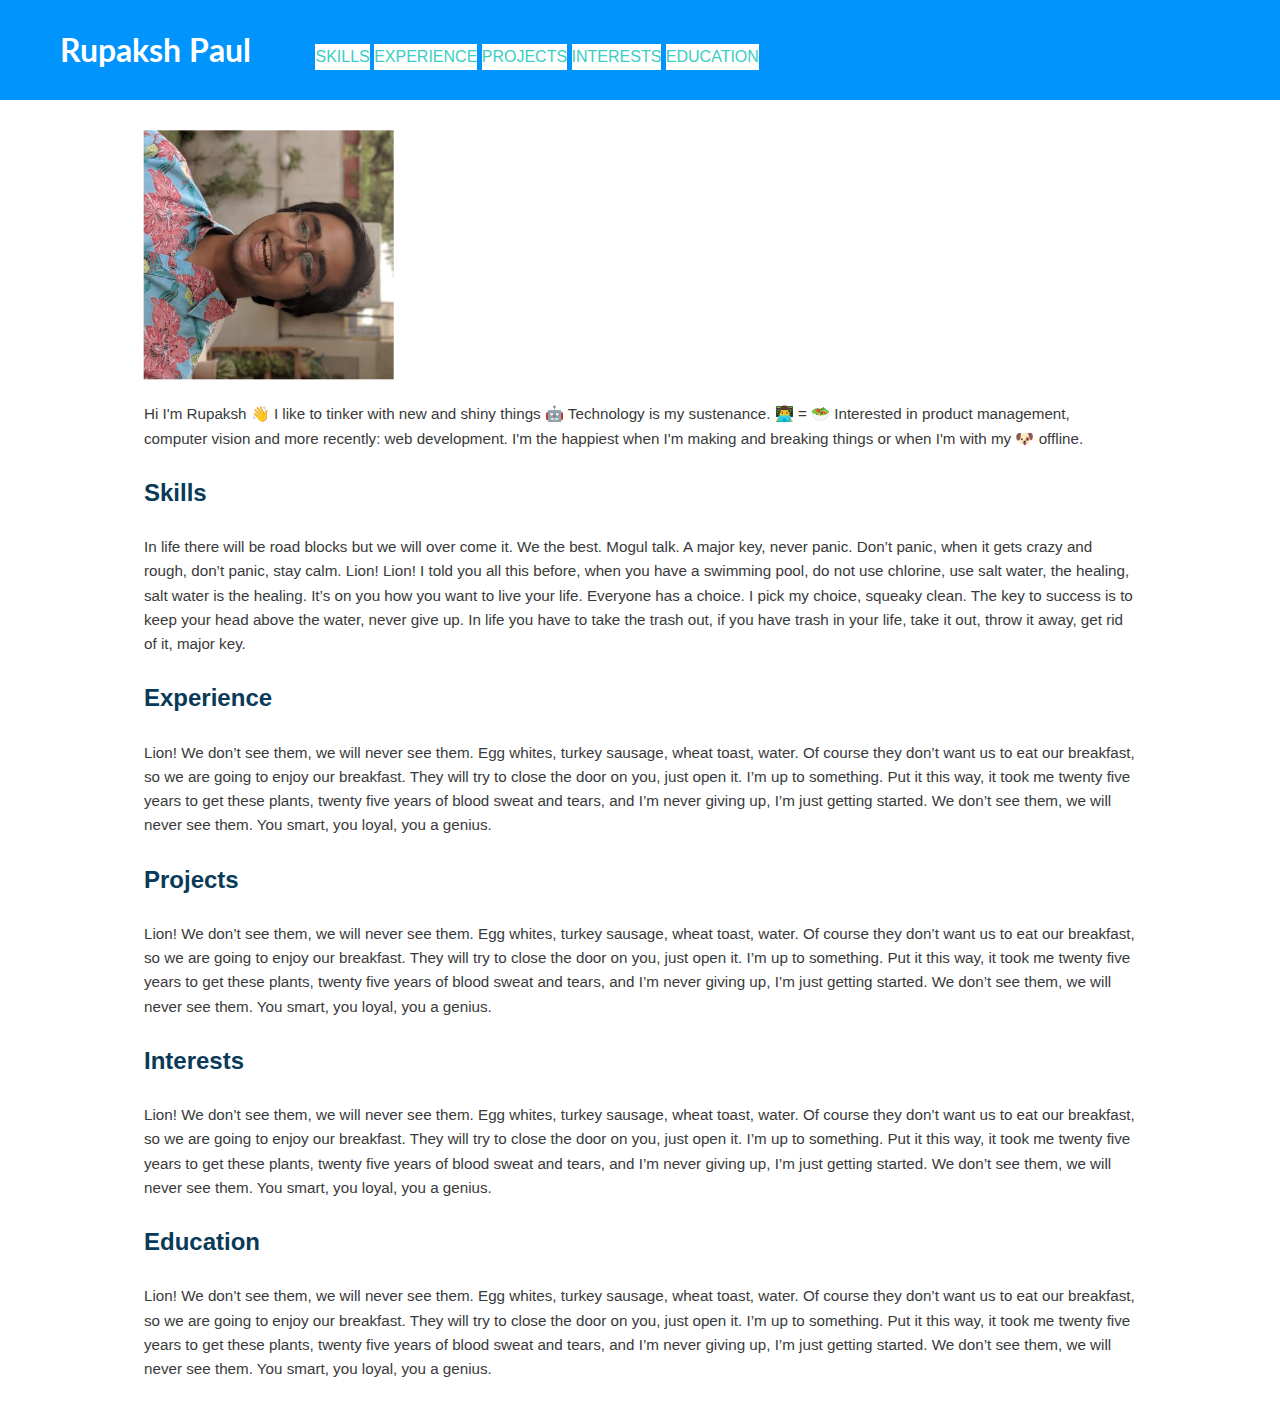
<file: index.html>
<!doctype html>
<html lang="en">

<head>
    <!-- Required meta tags -->
    <meta charset="utf-8">
    <meta name="viewport" content="width=device-width, initial-scale=1, shrink-to-fit=no">
    <!-- Normalize CSS -->
    <link rel="stylesheet" href="normalize.css">
    <!-- Custom CSS -->
    <link rel="stylesheet" href="styles.css">
    <!-- Custom Google Font -->
    <link href="https://fonts.googleapis.com/css?family=Roboto&display=swap" rel="stylesheet">
    <link href="https://fonts.googleapis.com/css?family=Lato&display=swap" rel="stylesheet">
    <title>Hello, world!</title>
</head>


<body>


    <header class="main-header">
        <div class="container">
            <h1 class="Rupaksh"><a href="#" class="Rupaksh">Rupaksh Paul</a></h1>
            <ul class="main-nav">
                <li><a href="#">Skills</a></li>
                <li><a href="#">Experience</a></li>
                <li><a href="#">Projects</a></li>
                <li><a href="#">Interests</a></li>
                <li><a href="#">Education</a></li>
            </ul>
        </div>
    </header>
    <div class="wrapper">
        <div class="introbar">
            <div class="intro">
                <div class="intro_image">
                    <img src="Resources/Images/me2.jpg" height="250px" style="transform:rotate(90deg);">
                </div>
                <div class="intro_text">
                    <p>
                        Hi I'm Rupaksh 👋 I like to tinker with new and shiny things 🤖 Technology is my sustenance. 👨‍💻 = 🥗 Interested in product management, computer vision and more recently: web development. I'm the happiest when I'm making and breaking things or when
                        I'm with my 🐶 offline.

                    </p>
                </div>
            </div>

            <div class="skills">
                <div class="skills_name">
                    <p>
                        <h2>Skills</h2>
                    </p>
                </div>
                <div class="skills_text">
                    <p>
                        In life there will be road blocks but we will over come it. We the best. Mogul talk. A major key, never panic. Don’t panic, when it gets crazy and rough, don’t panic, stay calm. Lion! Lion! I told you all this before, when you have a swimming pool, do
                        not use chlorine, use salt water, the healing, salt water is the healing. It’s on you how you want to live your life. Everyone has a choice. I pick my choice, squeaky clean. The key to success is to keep your head above the water,
                        never give up. In life you have to take the trash out, if you have trash in your life, take it out, throw it away, get rid of it, major key.

                    </p>
                </div>
            </div>
        </div>
        <div class="infobar">
            <div class="experience">
                <div class="experience_name">
                    <p>
                        <h2>Experience</h2>
                    </p>
                </div>
                <div class="experience_text">
                    <p>
                        Lion! We don’t see them, we will never see them. Egg whites, turkey sausage, wheat toast, water. Of course they don’t want us to eat our breakfast, so we are going to enjoy our breakfast. They will try to close the door on you, just open it. I’m up to
                        something. Put it this way, it took me twenty five years to get these plants, twenty five years of blood sweat and tears, and I’m never giving up, I’m just getting started. We don’t see them, we will never see them. You smart,
                        you loyal, you a genius.

                    </p>
                </div>
            </div>

            <div class="projects">
                <div class="projects_name">
                    <p>
                        <h2>Projects</h2>
                    </p>
                </div>
                <div class="projects_text">
                    <p>
                        Lion! We don’t see them, we will never see them. Egg whites, turkey sausage, wheat toast, water. Of course they don’t want us to eat our breakfast, so we are going to enjoy our breakfast. They will try to close the door on you, just open it. I’m up to
                        something. Put it this way, it took me twenty five years to get these plants, twenty five years of blood sweat and tears, and I’m never giving up, I’m just getting started. We don’t see them, we will never see them. You smart,
                        you loyal, you a genius.

                    </p>
                </div>
            </div>

            <div class="interests">
                <div class="interests_name">
                    <p>
                        <h2>Interests</h2>
                    </p>
                </div>
                <div class="interests_text">
                    <p>
                        Lion! We don’t see them, we will never see them. Egg whites, turkey sausage, wheat toast, water. Of course they don’t want us to eat our breakfast, so we are going to enjoy our breakfast. They will try to close the door on you, just open it. I’m up to
                        something. Put it this way, it took me twenty five years to get these plants, twenty five years of blood sweat and tears, and I’m never giving up, I’m just getting started. We don’t see them, we will never see them. You smart,
                        you loyal, you a genius.

                    </p>
                </div>
            </div>

            <div class="education">
                <div class="education_name">
                    <p>
                        <h2>Education</h2>
                    </p>
                </div>
                <div class="education_text">
                    <p>
                        Lion! We don’t see them, we will never see them. Egg whites, turkey sausage, wheat toast, water. Of course they don’t want us to eat our breakfast, so we are going to enjoy our breakfast. They will try to close the door on you, just open it. I’m up to
                        something. Put it this way, it took me twenty five years to get these plants, twenty five years of blood sweat and tears, and I’m never giving up, I’m just getting started. We don’t see them, we will never see them. You smart,
                        you loyal, you a genius.

                    </p>
                </div>
            </div>
        </div>
    </div>
</body>

</html>
</file>
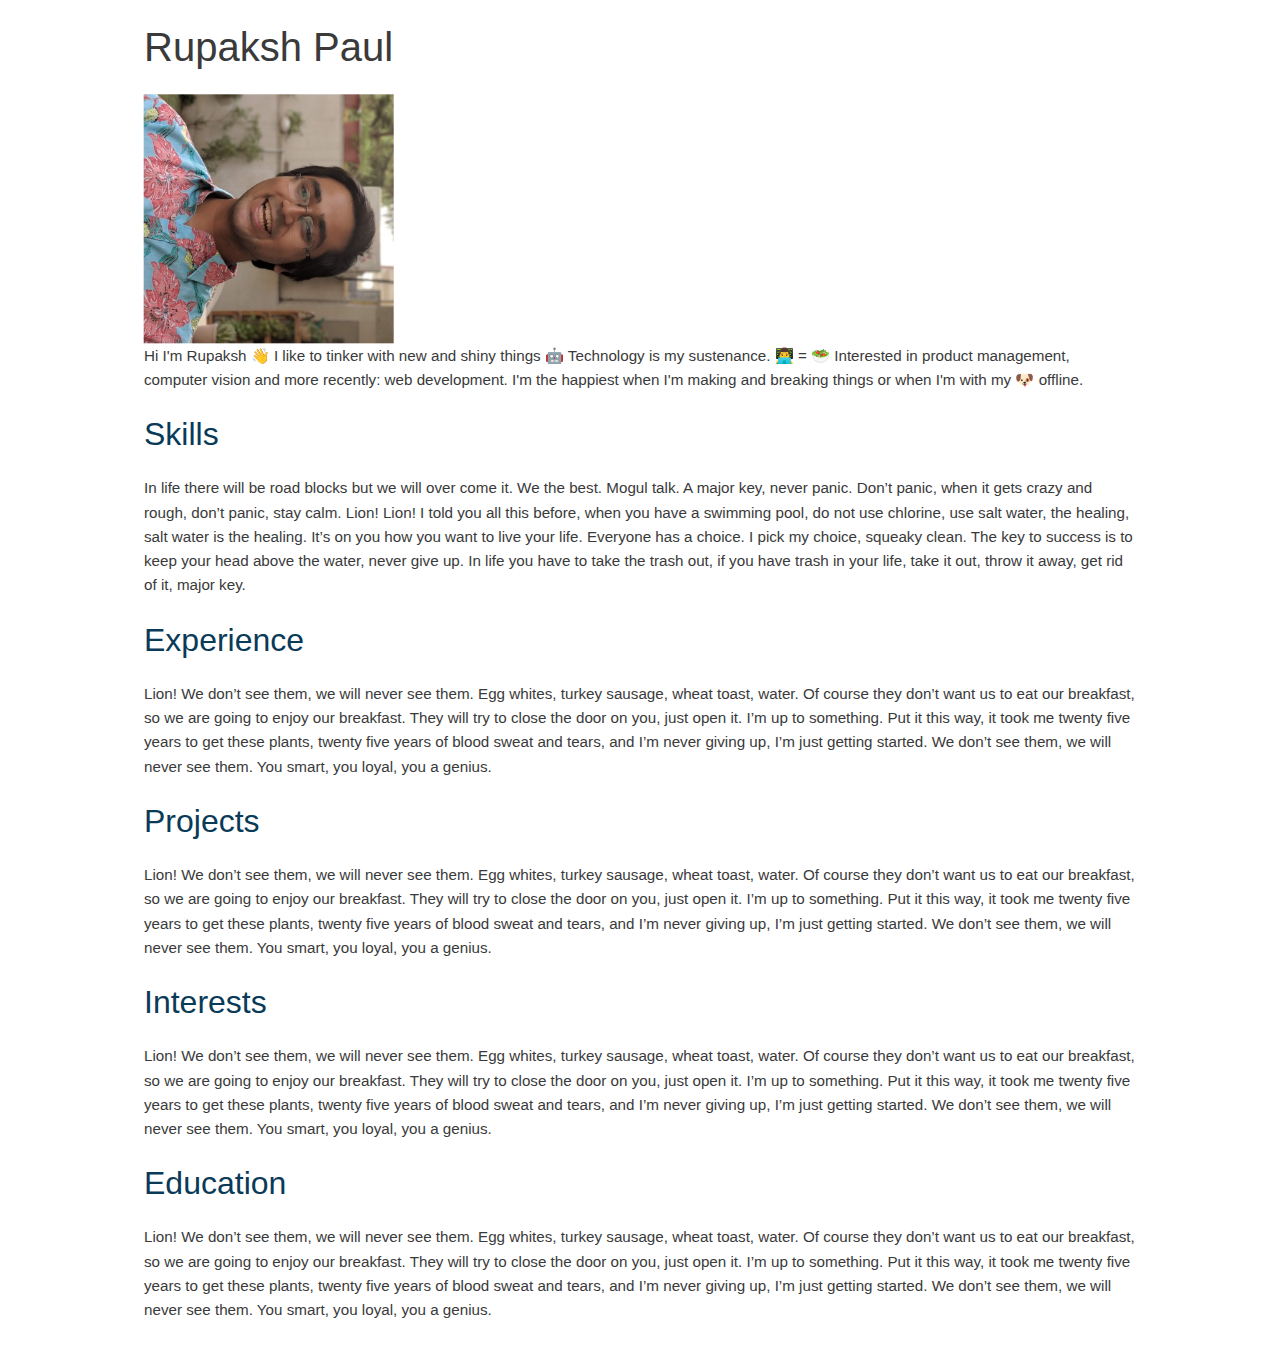
<file: index2.html>
<!doctype html>
<html lang="en">

<head>
    <!-- Required meta tags -->
    <meta charset="utf-8">
    <meta name="viewport" content="width=device-width, initial-scale=1, shrink-to-fit=no">
    <!-- Custom CSS -->
    <!-- Bootstrap CSS -->
    <link rel="stylesheet" href="https://maxcdn.bootstrapcdn.com/bootstrap/4.0.0/css/bootstrap.min.css"
        integrity="sha384-Gn5384xqQ1aoWXA+058RXPxPg6fy4IWvTNh0E263XmFcJlSAwiGgFAW/dAiS6JXm" crossorigin="anonymous">
    <link rel="stylesheet" href="styles.css">
    <!-- Custom Google Font -->
    <link href="https://fonts.googleapis.com/css?family=Roboto&display=swap" rel="stylesheet">
    <link href="https://fonts.googleapis.com/css?family=Lato&display=swap" rel="stylesheet">
    <title>Hello, world!</title>
</head>


<body>
    <div class="wrapper">
        <div class="intro">
            <div class="intro_name">
                <p>
                    <h1 id="Rupaksh">Rupaksh Paul</h1>
                </p>
            </div>
            <div class="intro_image">
                <img src="Resources/Images/me2.jpg" height="250px" style="transform:rotate(90deg);">
            </div>
            <div class="intro_text">
                <p>
                    Hi I'm Rupaksh 👋
                    I like to tinker with new and shiny things 🤖
                    Technology is my sustenance. 👨‍💻 = 🥗
                    Interested in product management, computer vision and more recently: web development.
                    I'm the happiest when I'm making and breaking things or when I'm with my 🐶 offline.

                </p>
            </div>
        </div>
        <div class="skills">
            <div class="skills_name">
                <p>
                    <h2>Skills</h2>
                </p>
            </div>
            <div class="skills_text">
                <p>
                    In life there will be road blocks but we will over come it. We the best. Mogul talk. A major key,
                    never
                    panic. Don’t panic, when it gets crazy and rough, don’t panic, stay calm. Lion! Lion! I told you all
                    this before, when you have a swimming pool, do not use chlorine, use salt water, the healing, salt
                    water
                    is the healing. It’s on you how you want to live your life. Everyone has a choice. I pick my choice,
                    squeaky clean. The key to success is to keep your head above the water, never give up. In life you
                    have
                    to take the trash out, if you have trash in your life, take it out, throw it away, get rid of it,
                    major
                    key.

                </p>
            </div>
        </div>
        <div class="experience">
            <div class="experience_name">
                <p>
                    <h2>Experience</h2>
                </p>
            </div>
            <div class="experience_text">
                <p>
                    Lion! We don’t see them, we will never see them. Egg whites, turkey sausage, wheat toast, water. Of
                    course they don’t want us to eat our breakfast, so we are going to enjoy our breakfast. They will
                    try to
                    close the door on you, just open it. I’m up to something. Put it this way, it took me twenty five
                    years
                    to get these plants, twenty five years of blood sweat and tears, and I’m never giving up, I’m just
                    getting started. We don’t see them, we will never see them. You smart, you loyal, you a genius.

                </p>
            </div>
        </div>

        <div class="projects">
            <div class="projects_name">
                <p>
                    <h2>Projects</h2>
                </p>
            </div>
            <div class="projects_text">
                <p>
                    Lion! We don’t see them, we will never see them. Egg whites, turkey sausage, wheat toast, water. Of
                    course they don’t want us to eat our breakfast, so we are going to enjoy our breakfast. They will
                    try to
                    close the door on you, just open it. I’m up to something. Put it this way, it took me twenty five
                    years
                    to get these plants, twenty five years of blood sweat and tears, and I’m never giving up, I’m just
                    getting started. We don’t see them, we will never see them. You smart, you loyal, you a genius.

                </p>
            </div>
        </div>

        <div class="interests">
            <div class="interests_name">
                <p>
                    <h2>Interests</h2>
                </p>
            </div>
            <div class="interests_text">
                <p>
                    Lion! We don’t see them, we will never see them. Egg whites, turkey sausage, wheat toast, water. Of
                    course they don’t want us to eat our breakfast, so we are going to enjoy our breakfast. They will
                    try to
                    close the door on you, just open it. I’m up to something. Put it this way, it took me twenty five
                    years
                    to get these plants, twenty five years of blood sweat and tears, and I’m never giving up, I’m just
                    getting started. We don’t see them, we will never see them. You smart, you loyal, you a genius.

                </p>
            </div>
        </div>

        <div class="education">
            <div class="education_name">
                <p>
                    <h2>Education</h2>
                </p>
            </div>
            <div class="education_text">
                <p>
                    Lion! We don’t see them, we will never see them. Egg whites, turkey sausage, wheat toast, water. Of
                    course they don’t want us to eat our breakfast, so we are going to enjoy our breakfast. They will
                    try to
                    close the door on you, just open it. I’m up to something. Put it this way, it took me twenty five
                    years
                    to get these plants, twenty five years of blood sweat and tears, and I’m never giving up, I’m just
                    getting started. We don’t see them, we will never see them. You smart, you loyal, you a genius.

                </p>
            </div>
        </div>
    </div>
</body>

</html>
</file>
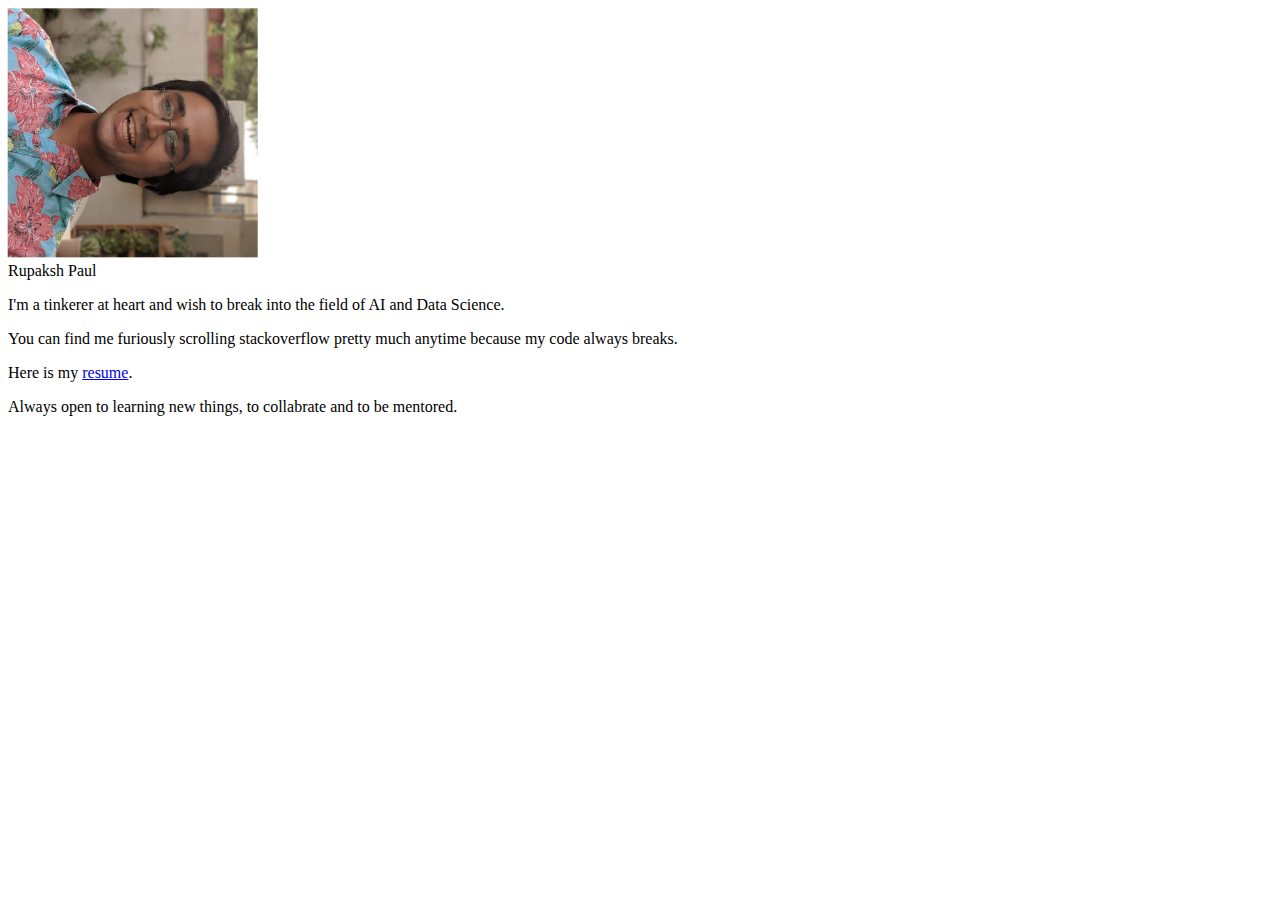
<file: index3.html>
<!doctype html>
<html lang="en">

<head>
  <!-- Required meta tags -->
  <meta charset="utf-8">
  <meta name="viewport" content="width=device-width, initial-scale=1, shrink-to-fit=no">
  <link rel="stylesheet" href="https://use.fontawesome.com/releases/v5.5.0/css/all.css"
    integrity="sha384-B4dIYHKNBt8Bc12p+WXckhzcICo0wtJAoU8YZTY5qE0Id1GSseTk6S+L3BlXeVIU" crossorigin="anonymous">
  <!-- Bootstrap CSS -->
  <link rel="stylesheet" href="https://stackpath.bootstrapcdn.com/bootstrap/4.1.3/css/bootstrap.min.css"
    integrity="sha384-MCw98/SFnGE8fJT3GXwEOngsV7Zt27NXFoaoApmYm81iuXoPkFOJwJ8ERdknLPMO" crossorigin="anonymous">
  <!-- Custom Google Font -->
  <link href="https://fonts.googleapis.com/css?family=Roboto&display=swap" rel="stylesheet">
  <title>Hello, world!</title>
</head>

<body>
  <div class="container-fluid mt-5 pt-4">
    <div class="align-middle">
      <div class="row justify-content-center main">
        <div class="col-sm-4 align self-center">
          <div class="row justify-content-center">
            <div class="col-auto">
              <img src="Resources/Images/me2.jpg" height="250px" style="transform:rotate(90deg);"
                class="border border-dark rounded-circle">
            </div>
          </div>
        </div>
        <div class="col-sm-4 align self-center text-center ">
          <div class="h1 mt-2 mb-2 ">
            Rupaksh Paul
          </div>
          <div class=" social-icons mt-2 mb-2">
            <a href="https://github.com/theBong/" target="_blank">
              <i class="fab fa-github ml-2"></i>
            </a>
            <a href="https://www.linkedin.com/in/rupaksh-paul-022017159/" target="_blank">
              <i class="fab fa-linkedin ml-2"></i>
            </a>
            <a href="https://medium.com/@thepaulternate" target="_blank">
              <i class="fab fa-medium ml-2"></i>
            </a>
            <a href="https://twitter.com/thepaulternate" target="_blank">
              <i class="fab fa-twitter-square ml-2"></i>
            </a>
            <a href="https://www.instagram.com/paulyxyz" target="_blank">
              <i class="fab fa-instagram ml-2"></i>
            </a>
          </div>
          <div class=" mt-2 mb-2">
            <p>
              I'm a tinkerer at heart and wish to break into the field of AI and Data Science.
            </p>
            <p>
              You can find me furiously scrolling stackoverflow pretty much anytime because my code always breaks.
            </p>
            <p>Here is my <a href="Resources/Resume.pdf">resume</a>. </p>
            <p>Always open to learning new things, to collabrate and to be mentored.</p>
          </div>

        </div>
      </div>
    </div>
  </div>

  <!-- Optional JavaScript -->
  <!-- jQuery first, then Popper.js, then Bootstrap JS -->
  <script src="https://code.jquery.com/jquery-3.3.1.slim.min.js"
    integrity="sha384-q8i/X+965DzO0rT7abK41JStQIAqVgRVzpbzo5smXKp4YfRvH+8abtTE1Pi6jizo"
    crossorigin="anonymous"></script>
  <script src="https://cdnjs.cloudflare.com/ajax/libs/popper.js/1.14.3/umd/popper.min.js"
    integrity="sha384-ZMP7rVo3mIykV+2+9J3UJ46jBk0WLaUAdn689aCwoqbBJiSnjAK/l8WvCWPIPm49"
    crossorigin="anonymous"></script>
  <script src="https://stackpath.bootstrapcdn.com/bootstrap/4.1.3/js/bootstrap.min.js"
    integrity="sha384-ChfqqxuZUCnJSK3+MXmPNIyE6ZbWh2IMqE241rYiqJxyMiZ6OW/JmZQ5stwEULTy"
    crossorigin="anonymous"></script>
</body>

</html>
</file>
<file: styles.css>
/* ================================= 
  Base Element Styles
==================================== */

* {
    box-sizing: border-box;
}

body {
    font-family: 'Varela Round', sans-serif;
    line-height: 1.6;
    color: #3a3a3a;
}

p {
    font-size: .95em;
    margin-bottom: 1.5em;
}

h2,
h3,
a {
    color: #093a58;
}

h2,
h3 {
    margin-top: 0;
}

a {
    text-decoration: none;
}


/* ---- Navigation ---- */

.main-nav li {
    text-align: center;
    background: #fff;
    margin-top: 6px;
    margin-bottom: 6px;
}

.main-nav a {
    font-size: 1em;
    color: #3acec2;
    text-transform: uppercase;
}

.main-nav a:hover {
    color: #093a58;
}


/* ================================= 
  Base Layout Styles
==================================== */


/* ---- Rupaksh ---- */

.Rupaksh {
    margin: 0;
    font-family: 'Lato', sans-serif;
    color: #fff;
    align-content: center;
    padding-left: 30px;
    padding-right: 30px;
}


/* ---LAYOUT CONTAINERS--- */

.wrapper {
    padding-left: 1em;
    padding-right: 1em;
}

.main-header {
    padding-top: 1.5em;
    padding-bottom: 1.5em;
    background: #0194fc;
    margin-bottom: 30px;
}


/* ================================= 
  Media Queries
==================================== */

@media all and (min-width:769px) {
    .wrapper {
        width: 80%;
        max-width: 1200px;
        margin: 0 auto;
    }
    .main-nav li,
    .main-nav,
    .Rupaksh {
        display: inline-block;
    }
}
</file>
